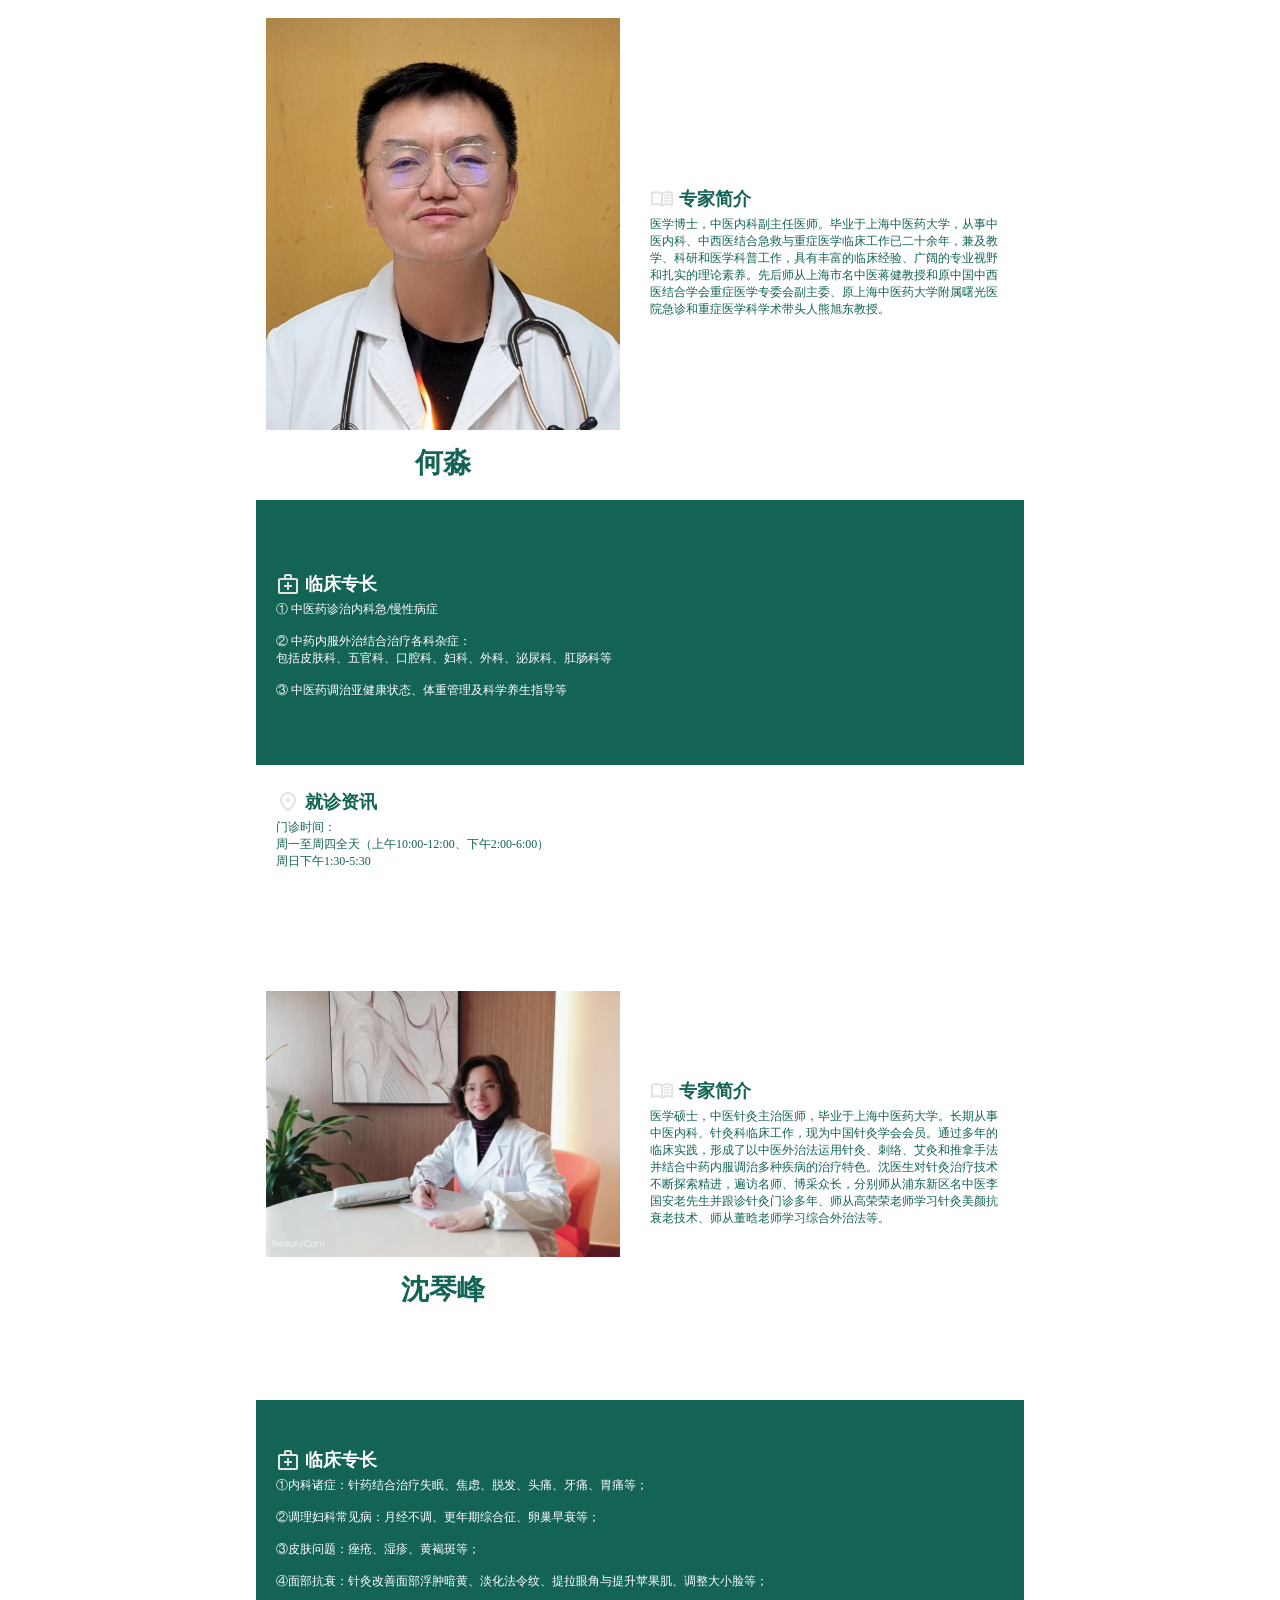
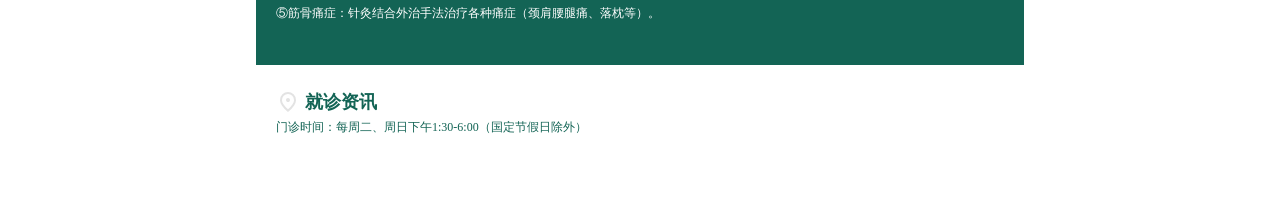
<file: doctor.html>
<!DOCTYPE html>
<html lang="en">
  <head>
    <meta charset="UTF-8" />
    <meta name="viewport" content="width=device-width, initial-scale=1.0" />
    <title>瀚玥轩医疗团队</title>
    <link rel="stylesheet" href="./style.css" />
  </head>
  <body>
    <div class="container">
      <div class="card">
        <div class="top">
          <div class="left">
            <figure class="avatar">
              <img src="./img/he.jpg" alt="" />
            </figure>
            <h2 class="name">何淼</h2>
          </div>
          <div class="right">
            <div class="chapter">
              <div class="chapter-title">
                <img src="./img/menu.svg" alt="" />
                <h4>专家简介</h4>
              </div>
              <div class="chapter-content">
                <p>
                  医学博士，中医内科副主任医师。毕业于上海中医药大学，从事中医内科、中西医结合急救与重症医学临床工作已二十余年，兼及教学、科研和医学科普工作，具有丰富的临床经验、广阔的专业视野和扎实的理论素养。先后师从上海市名中医蒋健教授和原中国中西医结合学会重症医学专委会副主委、原上海中医药大学附属曙光医院急诊和重症医学科学术带头人熊旭东教授。
                </p>
              </div>
            </div>
          </div>
        </div>
        <div class="middle">
          <div class="chapter">
            <div class="chapter-title">
              <img src="./img/medication.svg" alt="" />
              <h4>临床专长</h4>
            </div>
            <div class="chapter-content">
              <p>
                ① 中医药诊治内科急/慢性病症 <br />
                <br />
                ② 中药内服外治结合治疗各科杂症：<br />
                包括皮肤科、五官科、口腔科、妇科、外科、泌尿科、肛肠科等
                <br />
                <br />
                ③ 中医药调治亚健康状态、体重管理及科学养生指导等
              </p>
            </div>
          </div>
        </div>
        <div class="bottom">
          <div class="chapter">
            <div class="chapter-title">
              <img src="./img/location.svg" alt="" />
              <h4>就诊资讯</h4>
            </div>
            <div class="chapter-content">
              <p>
                门诊时间：
                <br />
                周一至周四全天（上午10:00-12:00、下午2:00-6:00）<br />周日下午1:30-5:30
                <br />
              </p>
            </div>
          </div>
        </div>
      </div>
      <div class="card">
        <div class="top">
          <div class="left">
            <figure class="avatar">
              <img src="./img/shen.jpg" alt="" />
            </figure>
            <h2 class="name">沈琴峰</h2>
          </div>
          <div class="right">
            <div class="chapter">
              <div class="chapter-title">
                <img src="./img/menu.svg" alt="" />
                <h4>专家简介</h4>
              </div>
              <div class="chapter-content">
                <p>
                  医学硕士，中医针灸主治医师，毕业于上海中医药大学。长期从事中医内科、针灸科临床工作，现为中国针灸学会会员。通过多年的临床实践，形成了以中医外治法运用针灸、刺络、艾灸和推拿手法并结合中药内服调治多种疾病的治疗特色。沈医生对针灸治疗技术不断探索精进，遍访名师、博采众长，分别师从浦东新区名中医李国安老先生并跟诊针灸门诊多年、师从高荣荣老师学习针灸美颜抗衰老技术、师从董晗老师学习综合外治法等。
                </p>
              </div>
            </div>
          </div>
        </div>
        <div class="middle">
          <div class="chapter">
            <div class="chapter-title">
              <img src="./img/medication.svg" alt="" />
              <h4>临床专长</h4>
            </div>
            <div class="chapter-content">
              <p>
                ①内科诸症：针药结合治疗失眠、焦虑、脱发、头痛、牙痛、胃痛等；<br />
                <br />
                ②调理妇科常见病：月经不调、更年期综合征、卵巢早衰等；<br />
                <br />
                ③皮肤问题：痤疮、湿疹、黄褐斑等；<br />
                <br />
                ④面部抗衰：针灸改善面部浮肿暗黄、淡化法令纹、提拉眼角与提升苹果肌、调整大小脸等；<br />
                <br />
                ⑤筋骨痛症：针灸结合外治手法治疗各种痛症（颈肩腰腿痛、落枕等）。
              </p>
            </div>
          </div>
        </div>
        <div class="bottom">
          <div class="chapter">
            <div class="chapter-title">
              <img src="./img/location.svg" alt="" />
              <h4>就诊资讯</h4>
            </div>
            <div class="chapter-content">
              <p>门诊时间：每周二、周日下午1:30-6:00（国定节假日除外）<br /></p>
            </div>
          </div>
        </div>
      </div>
    </div>
  </body>
</html>
</file>
<file: style.css>
* {
  margin: 0;
  /* color: #136455; */
}

.container {
  display: flex;
  flex-direction: column;
  align-items: center;
  color: #136455;
}
.card {
  /* border: 1px solid red; */
  max-width: 768px;
  min-height: 100vh;
}

.top {
  display: flex;
  align-items: center;
  /* padding: 30px; */
  /* height: 70vh; */
}
.top .left {
  width: 50%;
  display: flex;
  flex-direction: column;
  align-items: center;
  height: 100%;
  padding: 0 10px;
  justify-content: center;
}
.top .left .avatar {
  width: 100%;
  overflow: hidden;
  margin-bottom: 10px;
}
.top .left .avatar img {
  width: 100%;
  height: 100%;
  object-fit: contain;
}

.top .right {
  width: 50%;
  height: 100%;
  display: flex;
  flex-direction: column;
  justify-content: center;
  padding: 0 20px;
  height: 500px;
}

.top .name {
  font-size: 28px;
  /* margin: 5px 0; */
}

.top .title {
  font-size: 16px;
  font-weight: 500;
  /* margin: 5px 0; */
}
.top .right .content {
  font-size: 14px;
  margin: 5px 0;
}

.middle {
  background-color: #136455;
  padding: 20px;
  min-height: 25vh;
  display: flex;
  align-items: center;
}

.middle .chapter {
  max-height: 100%;
  background-color: #136455;
  color: white;
}

.bottom {
  padding: 20px;
}

.chapter {
}

.chapter .chapter-content {
}

.chapter-title {
  display: flex;
  align-items: center;
}

.chapter-title img {
  margin-right: 5px;
}

.chapter-title h4 {
  font-size: 18px;
  margin: 5px 0;
}

.chapter .chapter-content p {
  font-size: 12px;
}
</file>
